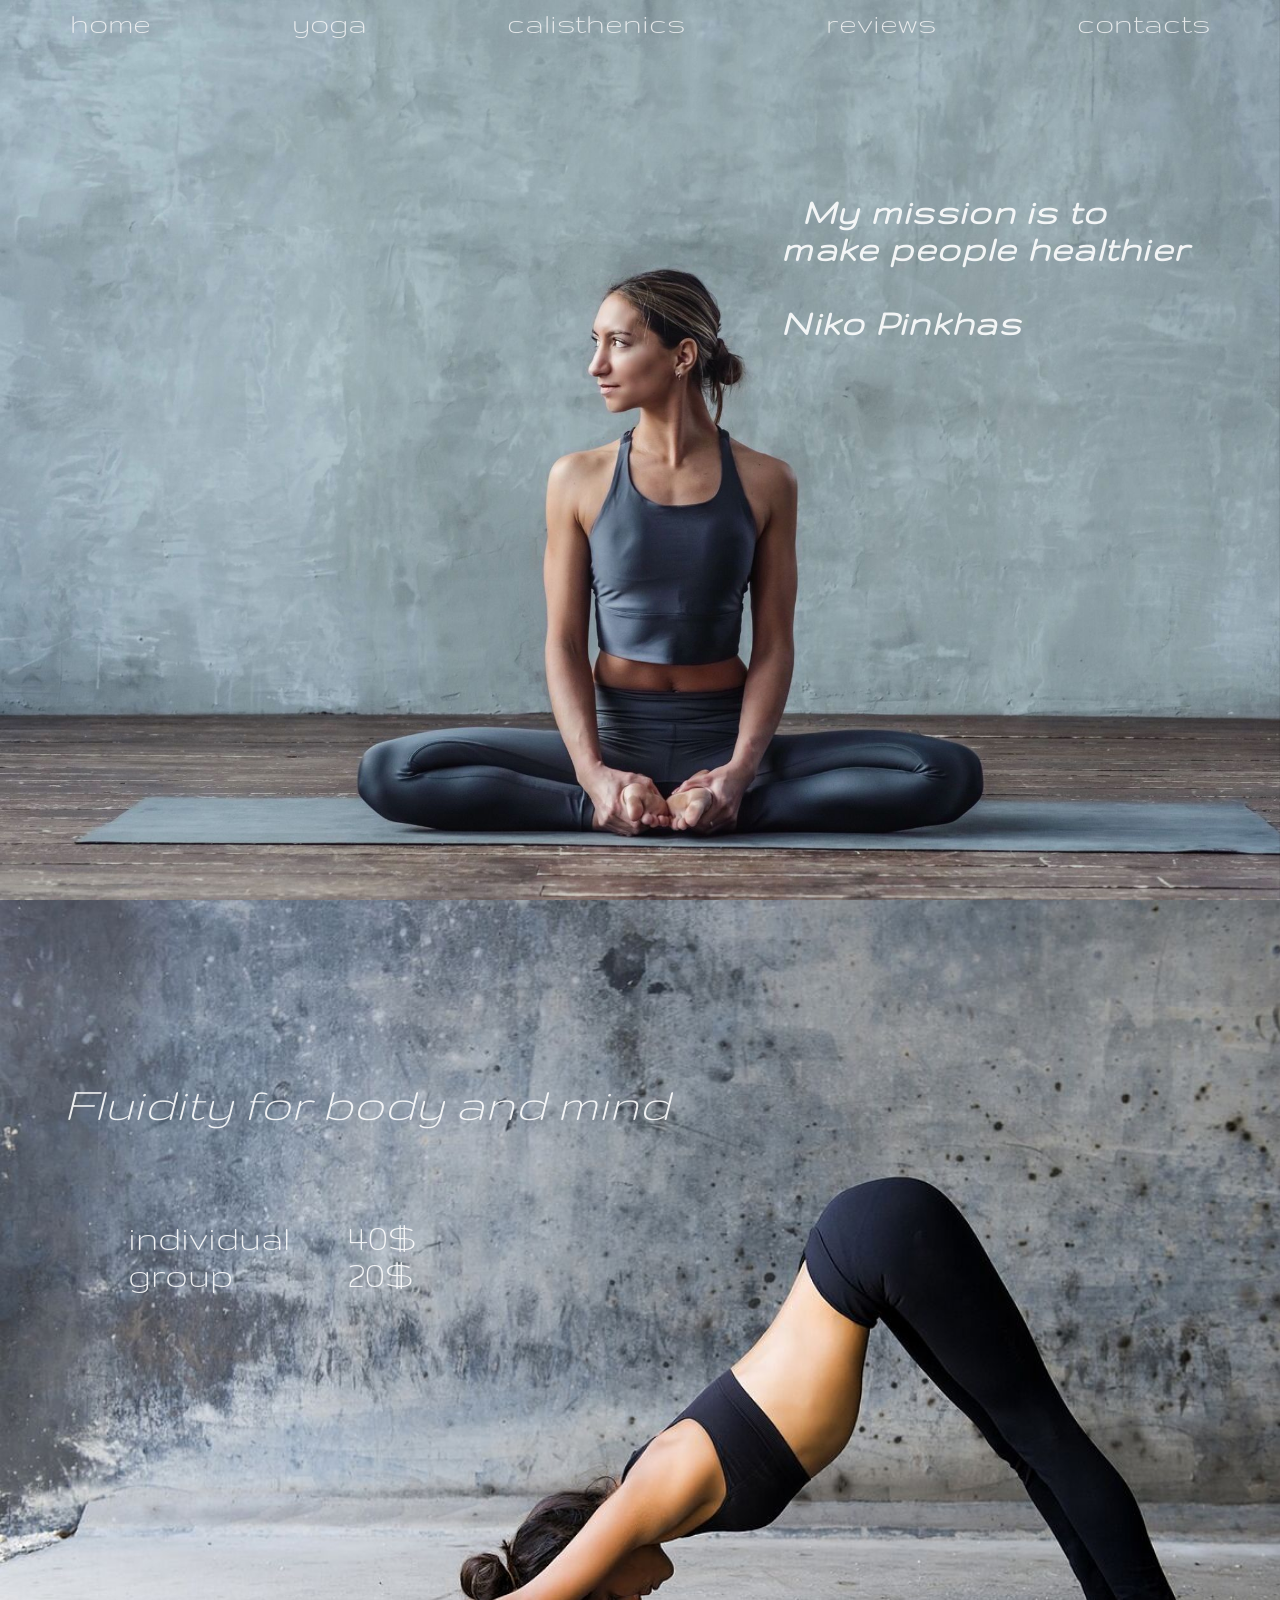
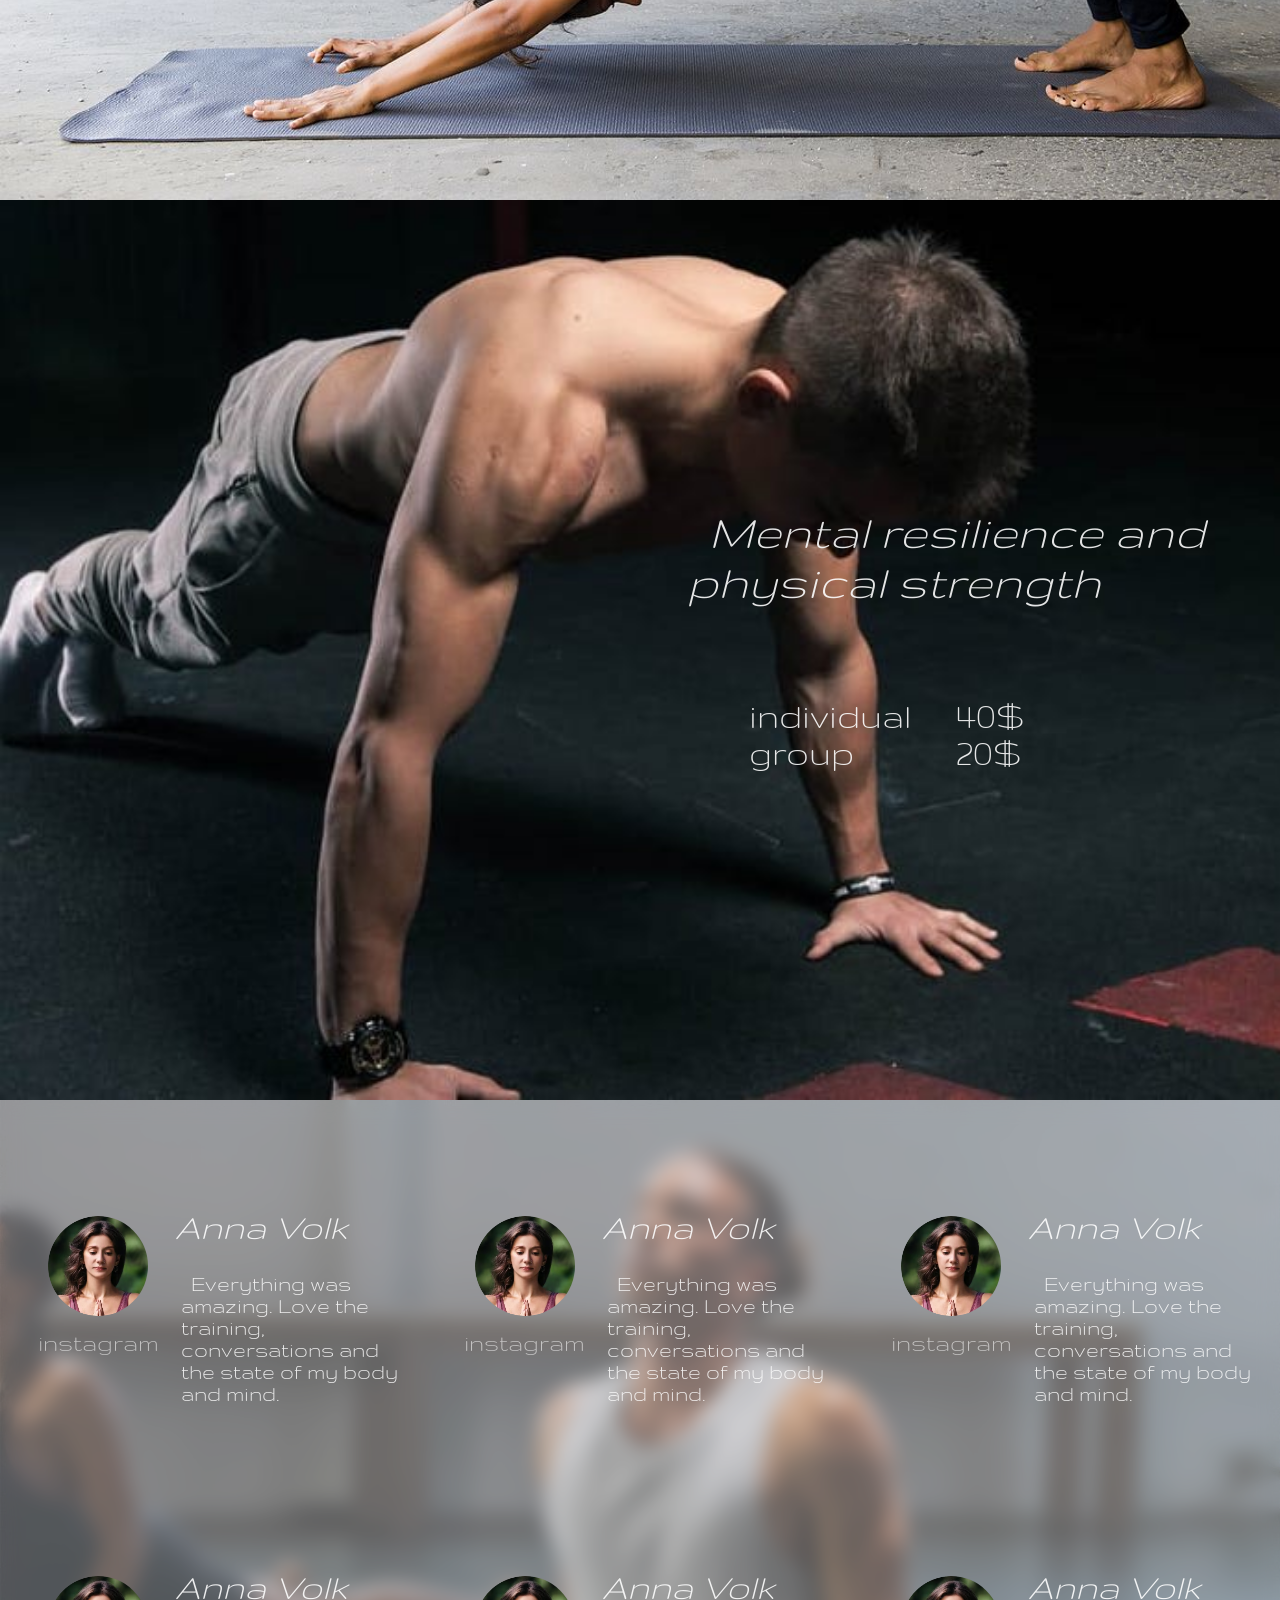
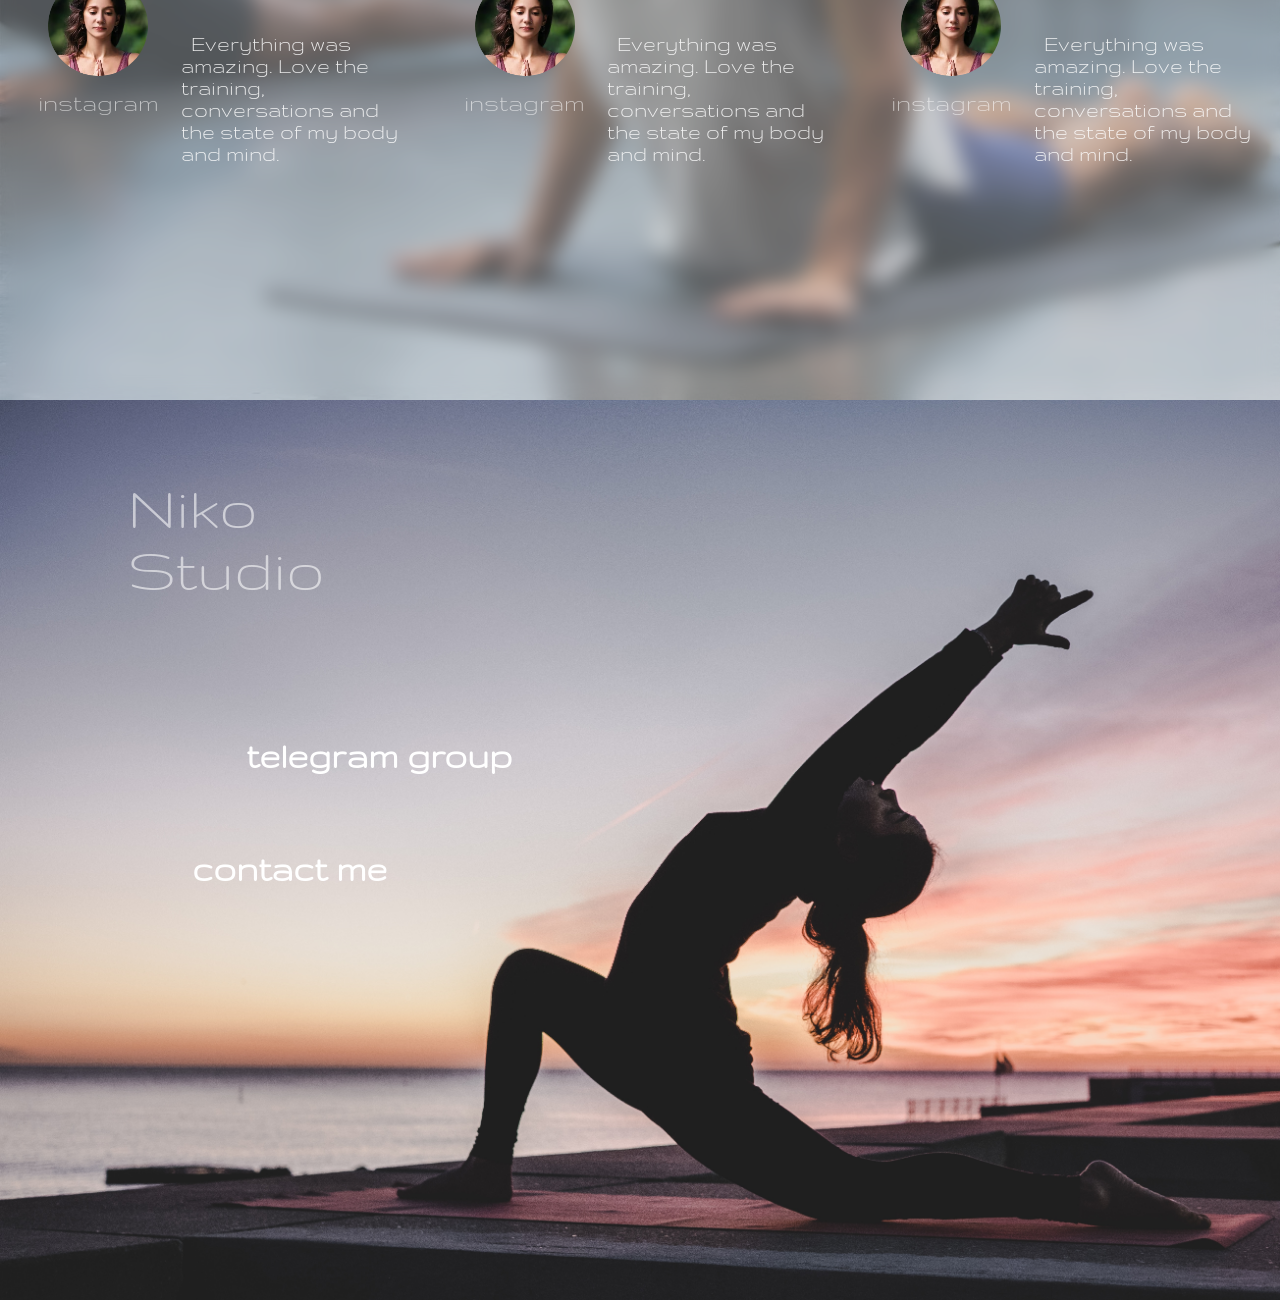
<file: index.html>
<!DOCTYPE html>
<html lang="en">
  <head>
    <meta charset="UTF-8" />
    <link rel="icon" type="image/png" href="/icon.png" />
    <meta name="viewport" content="width=device-width, initial-scale=1.0" />
    <title>Niko Studio</title>

    <!-- <link rel="preload" as="font" href="./assets/IYANNU-Thin.otf" crossorigin="anonymous" > -->
    <link rel="preload" as="image" href="./main.jpg" >
    <link rel="preload" as="image" href="./yoga.jpg" >
    <link rel="preload" as="image" href="./calist.jpg"  >
    <link rel="preload" as="image" href="./rev.jpg"  >
    <link rel="preload" as="image" href="./contacts.jpeg"  >
    <link rel="preload" as="font" href="/assets/Gruppo-Regular-949583f8.ttf" >

    <script type="module" crossorigin src="/assets/index-e62baf7e.js"></script>
    <link rel="stylesheet" href="/assets/index-cc028562.css">
  </head>
  <body>
    <div id="root"></div>
    
  </body>
</html>
</file>
<file: assets/index-cc028562.css>
body,html,#root{padding:0;margin:0;height:100%;width:100%}@font-face{font-family:Gruppo;src:url(/assets/Gruppo-Regular-949583f8.ttf)}.bar{width:100%;height:100%}#navigation{width:100%;height:5%;background-color:#fff0;display:flex;justify-content:space-around;align-items:center;font-size:2vw;position:fixed;z-index:3}.nav_div{display:flex;justify-content:center;align-content:center;cursor:pointer;color:#fffdfdc7;font-size:2.5vw;transition:transform .5s ease-out;font-family:Gruppo}@keyframes bar{to{opacity:1}}.nav_div:hover{transform:translate(3px,1px)}#mission{display:flex}#main_img{width:100%;object-fit:cover;background-image:url(./main.jpg);background-size:cover}#mis{position:absolute;top:20%;left:60%;width:35%;height:50%}#mis_p{color:#000;margin:3%;font-size:3vw;font-family:Gruppo;white-space:pre-wrap;font-style:italic;font-weight:700;letter-spacing:.1vw;color:#ffffffe3}.yoga{width:100%;height:100%;background-image:url(./yoga.jpg);background-size:cover;display:flex;flex-direction:column}#yoga_m_cont{margin-top:10%;margin-left:5%}#yoga_m_p{font-family:Gruppo;color:#ffffffe3;font-size:4vw;font-style:italic}#yoga_p_cont{margin-top:3%;margin-left:10%;display:flex;flex-direction:row;font-family:Gruppo;color:#ffffffe3;gap:5%;font-size:3vw}.calist{width:100%;height:100%;background-image:url(./calist.jpg);background-size:cover;display:flex;flex-direction:column}#calist_m_cont{margin-top:20%;margin-right:5%;white-space:pre-wrap;display:flex;justify-content:flex-end}#calist_m_p{font-family:Gruppo;color:#ffffffe3;font-size:4vw;font-style:italic}#calist_p_cont{margin-top:3%;margin-left:10%;display:flex;flex-direction:row;font-family:Gruppo;color:#ffffffe3;gap:5%;font-size:3vw;justify-content:flex-end;margin-right:20%}#rev{width:100%;height:100%;background-image:url(./rev.jpg);background-size:cover;display:flex;justify-content:center;align-items:center}#rev_cover{position:absolute;width:100%;height:100%;background:rgba(171,170,170,.437);backdrop-filter:blur(10px);-webkit-backdrop-filter:blur(10px);z-index:0}#rev_container{width:100%;height:80%;z-index:2;display:flex;flex-direction:column}.rev_sec{width:100%;height:100%;display:flex;flex-direction:row;justify-content:space-around;align-items:center}.rev_person_cont{height:90%;width:30%;display:flex;flex-direction:row}.photo{display:flex;justify-content:flex-start;align-items:center;flex-direction:column;height:100%;width:40%}.review{display:flex;justify-content:center;align-items:center;height:100%;width:60%}.photo_img{aspect-ratio:1;margin-top:5%;width:100px;max-width:100%;border-radius:50%;background-image:url(./rev_1.png);background-size:cover}#pi_1{background-image:url(./rev_1.png);background-size:cover}.review{display:flex;flex-direction:column;font-family:Gruppo;color:#ffffffe3}.name{width:100%;height:20%;font-size:3vw;font-style:italic}.rev_text{width:100%;height:80%;white-space:pre-wrap;font-size:1.8vw;margin-left:5%}.social{margin-top:10%;width:100%;height:10%;cursor:pointer;text-align:center;font-family:Gruppo;color:#ffffff94;transition:transform .5s ease-out;font-size:2vw}.social:hover{transform:translate(3px,1px);font-weight:700}#contacts{width:100%;height:100%;background-image:url(./contacts.jpeg);background-size:cover;display:flex;flex-direction:column}#c_name_div{width:20%;height:20%;margin-top:6%;margin-left:10%;cursor:default}#c_name_p{margin:0;font-family:Gruppo;font-size:5vw;color:#ffffff94}#c_links{display:flex;flex-direction:column;font-size:3vw;font-family:Gruppo;color:#fff;margin-left:15%;margin-top:2%;gap:20%;font-weight:700}.links{margin:5%;cursor:pointer;transition:transform .5s ease-out}.links:hover{transform:translate(3px,1px)}#c_me{margin-left:0;margin-top:2%}.bar{background-color:#121212}@keyframes appear{to{opacity:1}}@keyframes appear_motion{to{opacity:1;transform:translate(0)}}#main_img{opacity:0;animation:appear 3s ease-in forwards}.nav_div{opacity:0;animation:appear 2s ease-out forwards;animation-delay:3s}#mis_p{opacity:0;transform:translate(-5px,-5px);animation:appear_motion 2s ease-out forwards;animation-delay:2s}#yoga_m_p{opacity:0;transform:translate(-5px,-5px);animation:appear_motion 2s ease-out forwards}#yoga_p_cont{opacity:0;transform:translate(-5px,-5px);animation:appear_motion 2s ease-out forwards;animation-delay:.5s}#calist_m_p{opacity:0;transform:translate(-5px,-5px);animation:appear_motion 2s ease-out forwards}#calist_p_cont{opacity:0;transform:translate(-5px,-5px);animation:appear_motion 2s ease-out forwards;animation-delay:.5s}#c_name_p{opacity:0;transform:translate(-5px,-5px);animation:appear_motion 2s ease-out forwards}#tg_group{opacity:0;animation:appear 2s ease-out forwards;animation-delay:.5s}#c_me{opacity:0;animation:appear 2s ease-out forwards;animation-delay:1s}#rev_cover{opacity:0;animation:appear 1s forwards}.photo_img{opacity:0;transform:translate(-5px,-5px);animation:appear_motion 2s ease-out forwards;animation-delay:1s}.name{opacity:0;transform:translate(-5px,-5px);animation:appear_motion 1s ease-out forwards;animation-delay:1.5s}.rev_text{opacity:0;transform:translate(-5px,-5px);animation:appear_motion 2s ease-out forwards;animation-delay:2s}.social{opacity:0;animation:appear 2s ease-out forwards;animation-delay:3.5s}#navigation_mob{display:none}@media (orientation: portrait){#main_img{background-image:url(./mobile/main.jpg);background-size:cover}#yoga{background-image:url(./mobile/yoga.jpg)}#calist{background-image:url(./mobile/calist.jpg)}#rev{background-image:url(./mobile/rev.jpg)}#contacts{background-image:url(./mobile/contacts.jpeg)}#yoga_m_cont{margin-top:30%}#yoga_m_p{font-size:9vw}#y_p_descr,#y_p_p{font-size:7vw}#calist_m_p{font-size:9vw}#calist_p_cont{font-size:7vw;justify-content:flex-start;margin-left:5%}#calist_m_cont{margin-top:70%}#c_name_div{margin-top:25%}#c_name_p{font-size:11vw}#c_links{font-size:8vw}#mis{top:20%;left:10%;width:80%}#mis_p{font-size:9vw}#rev_sec2{display:none}#rev_container,.rev_sec{flex-direction:column}.rev_person_cont{width:90%}.name{font-size:6vw}.rev_text{font-size:4vw}.social{font-size:5vw}.bar{display:flex;justify-content:center}#navigation_mob{display:flex;position:fixed;width:80%;height:50%;background:rgba(230,230,230,.265);backdrop-filter:blur(10px);-webkit-backdrop-filter:blur(10px);top:20%;align-self:center;flex-direction:column;justify-content:space-evenly;z-index:3;border-radius:5px}.nav_div{font-size:8vw}#navigation{display:none}#mob_nav_button{display:flex;flex-direction:column;width:40px;height:25px;z-index:2;position:fixed;margin-top:10%;margin-left:8%;gap:8px;left:0}.stick{width:100%;height:4px;border-radius:10px;background:rgba(230,230,230,.627);backdrop-filter:blur(10px)}.nav_div{animation:appear 1s 1s ease-out forwards;opacity:0}#navigation_mob{transform:scale(0,.02);animation:nav_window 1s ease-out forwards}@keyframes nav_window{50%{transform:scaleY(.02)}to{transform:scale(1)}}#stick_1{transform:translateY(12px);opacity:0;animation:stick_1 1s ease-out forwards}@keyframes stick_1{to{transform:translate(0);opacity:1}}#stick_2{transform:translateY(-12px);opacity:0;animation:stick_2 1s ease-out forwards}@keyframes stick_2{50%{opacity:1}to{transform:translate(0);opacity:1}}}
</file>
